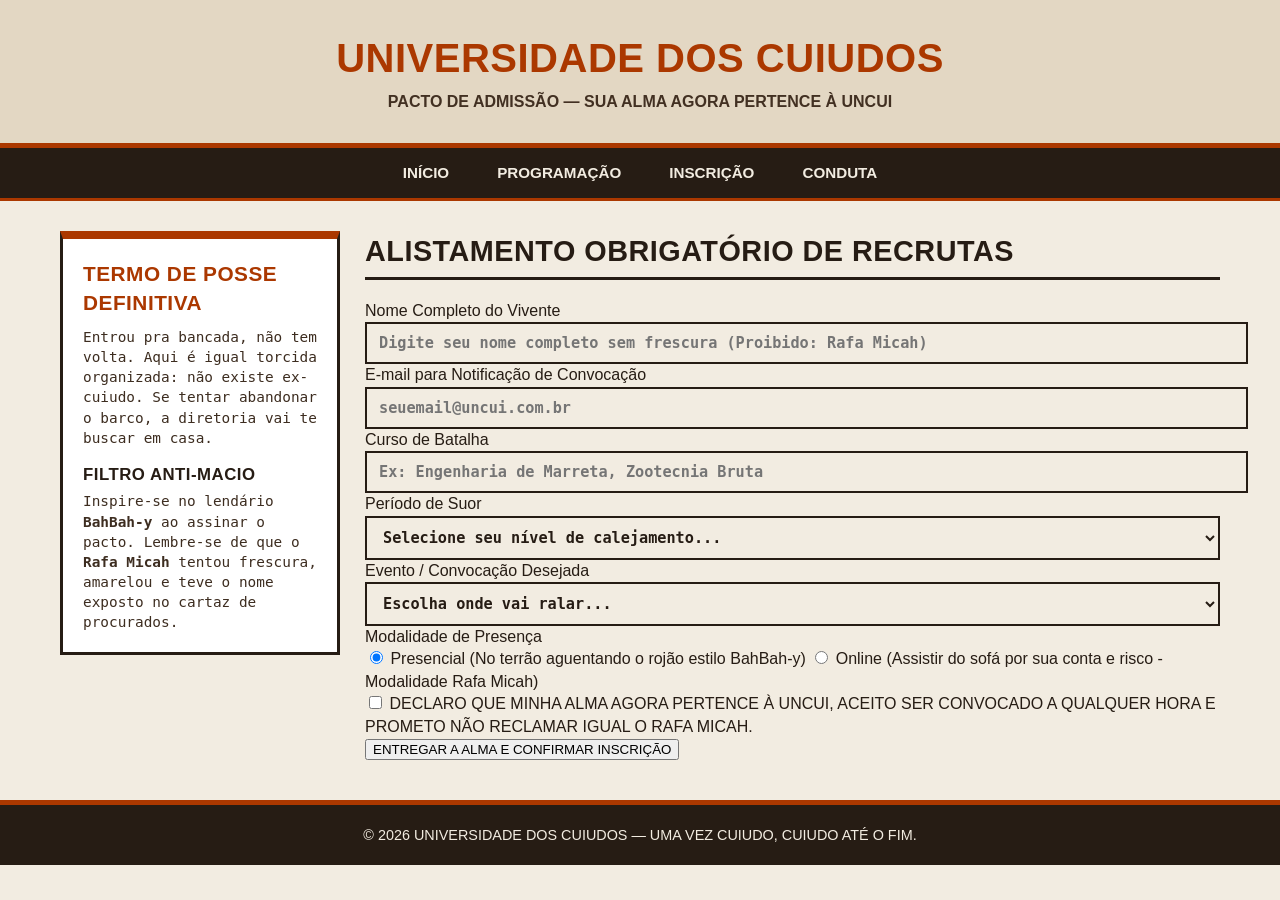
<file: inscricao.html>
<!DOCTYPE html>
<html lang="pt-br">
<head>
    <meta charset="UTF-8">
    <meta name="viewport" content="width=device-width, initial-scale=1.0">
    <title>Admissão - Universidade Dos Cuiudos</title>
    <link rel="stylesheet" href="style.css">
</head>
<body>
    <header class="topo">
        <h1>UNIVERSIDADE DOS CUIUDOS</h1>
        <p>PACTO DE ADMISSÃO — SUA ALMA AGORA PERTENCE À UNCUI</p>
    </header>

    <nav class="menu">
        <ul>
            <li><a href="index.html">Início</a></li>
            <li><a href="programacao.html">Programação</a></li>
            <li><a href="inscricao.html">Inscrição</a></li>
            <li><a href="regras.html">Conduta</a></li>
        </ul>
    </nav>

    <main class="miolo">
        <aside class="aviso">
            <h2>TERMO DE POSSE DEFINITIVA</h2>
            <p>Entrou pra bancada, não tem volta. Aqui é igual torcida organizada: não existe ex-cuiudo. Se tentar abandonar o barco, a diretoria vai te buscar em casa.</p>
            
            <h3>FILTRO ANTI-MACIO</h3>
            <p>Inspire-se no lendário <strong>BahBah-y</strong> ao assinar o pacto. Lembre-se de que o <strong>Rafa Micah</strong> tentou frescura, amarelou e teve o nome exposto no cartaz de procurados.</p>
        </aside>

        <section class="mural">
            <h2>ALISTAMENTO OBRIGATÓRIO DE RECRUTAS</h2>

            <form class="formulario">
                <div class="campo">
                    <label for="nome">Nome Completo do Vivente</label>
                    <input type="text" id="nome" name="nome" placeholder="Digite seu nome completo sem frescura (Proibido: Rafa Micah)" required>
                </div>

                <div class="campo">
                    <label for="email">E-mail para Notificação de Convocação</label>
                    <input type="email" id="email" name="email" placeholder="seuemail@uncui.com.br" required>
                </div>

                <div class="campo">
                    <label for="curso">Curso de Batalha</label>
                    <input type="text" id="curso" name="curso" placeholder="Ex: Engenharia de Marreta, Zootecnia Bruta" required>
                </div>

                <div class="campo">
                    <label for="periodo">Período de Suor</label>
                    <select id="periodo" name="periodo" required>
                        <option value="" disabled selected>Selecione seu nível de calejamento...</option>
                        <option value="1">1º Período (Calouro Encurralado)</option>
                        <option value="2">2º Período (Engolidor de Poeira)</option>
                        <option value="3">3º Período (Sobrevivente do Terrão)</option>
                        <option value="4">4º Período (Lixador de Motor)</option>
                        <option value="5">5º Período (Meio-Cuiudo de Respeito)</option>
                        <option value="6">6º Período (Operador de Marreta)</option>
                        <option value="7">7º Período (Veterano Sem Dente)</option>
                        <option value="8">8º Período ou Veterano Casca-Grossa (Nível BahBah-y)</option>
                    </select>
                </div>

                <div class="campo">
                    <label for="evento">Evento / Convocação Desejada</label>
                    <select id="evento" name="evento" required>
                        <option value="" disabled selected>Escolha onde vai ralar...</option>
                        <option value="costela">I Congresso de Costela no Fogo de Chão</option>
                        <option value="hackathon">Hackathon C Puro e Terminal Preto</option>
                        <option value="truco">Torneio Interclasses de Truco Cego</option>
                        <option value="mecanica">Conserto de Motores com Arame</option>
                        <option value="futebol">Futebol em Terra Batida</option>
                        <option value="cafe">Degustação de Café Amargo Fervido</option>
                    </select>
                </div>

                <div class="campo">
                    <label>Modalidade de Presença</label>
                    <div class="radio-grupo">
                        <label class="radio-item">
                            <input type="radio" name="modalidade" value="presencial" checked> Presencial (No terrão aguentando o rojão estilo BahBah-y)
                        </label>
                        <label class="radio-item">
                            <input type="radio" name="modalidade" value="online"> Online (Assistir do sofá por sua conta e risco - Modalidade Rafa Micah)
                        </label>
                    </div>
                </div>

                <div class="campo">
                    <label class="radio-item">
                        <input type="checkbox" id="confirmacao" name="confirmacao" required>
                        DECLARO QUE MINHA ALMA AGORA PERTENCE À UNCUI, ACEITO SER CONVOCADO A QUALQUER HORA E PROMETO NÃO RECLAMAR IGUAL O RAFA MICAH.
                    </label>
                </div>

                <button type="submit" class="btn-envio">ENTREGAR A ALMA E CONFIRMAR INSCRIÇÃO</button>
            </form>
        </section>
    </main>

    <footer class="rodape">
        <p>© 2026 Universidade Dos Cuiudos — UMA VEZ CUIUDO, CUIUDO ATÉ O FIM.</p>
    </footer>
</body>
</html>
</file>
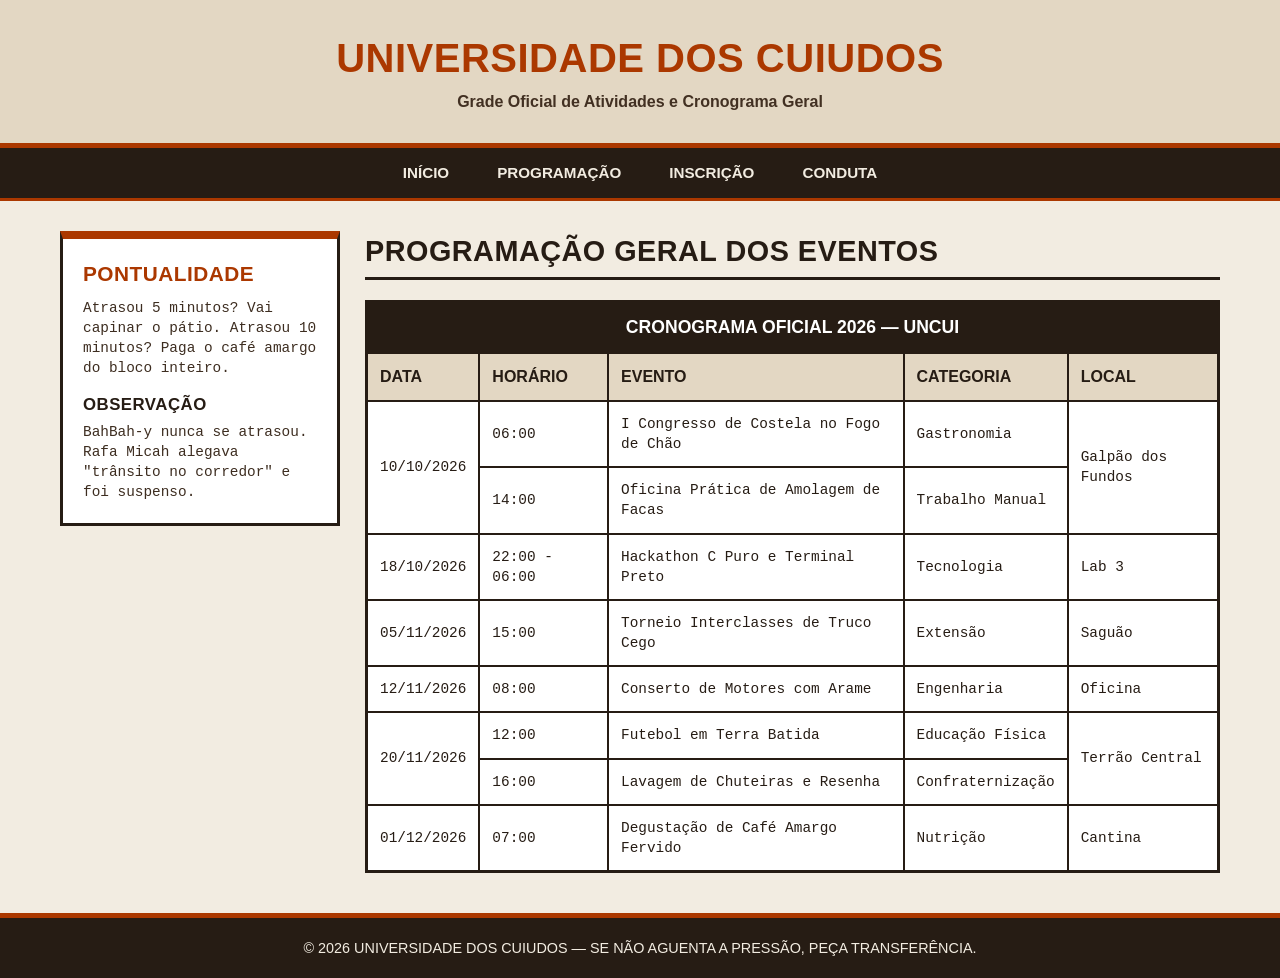
<file: programacao.html>
<!DOCTYPE html>
<html lang="pt-br">
<head>
    <meta charset="UTF-8">
    <meta name="viewport" content="width=device-width, initial-scale=1.0">
    <title>Programação - Universidade Dos Cuiudos</title>
    <link rel="stylesheet" href="style.css">
</head>
<body>
    <header class="topo">
        <h1>UNIVERSIDADE DOS CUIUDOS</h1>
        <p>Grade Oficial de Atividades e Cronograma Geral</p>
    </header>

    <nav class="menu">
        <ul>
            <li><a href="index.html">Início</a></li>
            <li><a href="programacao.html">Programação</a></li>
            <li><a href="inscricao.html">Inscrição</a></li>
            <li><a href="regras.html">Conduta</a></li>
        </ul>
    </nav>

    <main class="miolo">
        <aside class="aviso">
            <h2>PONTUALIDADE</h2>
            <p>Atrasou 5 minutos? Vai capinar o pátio. Atrasou 10 minutos? Paga o café amargo do bloco inteiro.</p>
            
            <h3>OBSERVAÇÃO</h3>
            <p>BahBah-y nunca se atrasou. Rafa Micah alegava "trânsito no corredor" e foi suspenso.</p>
        </aside>

        <section class="mural">
            <h2>PROGRAMAÇÃO GERAL DOS EVENTOS</h2>

            <table class="tabela">
                <thead>
                    <tr>
                        <th colspan="5" class="topo-tab">CRONOGRAMA OFICIAL 2026 — UNCUI</th>
                    </tr>
                    <tr>
                        <th>Data</th>
                        <th>Horário</th>
                        <th>Evento</th>
                        <th>Categoria</th>
                        <th>Local</th>
                    </tr>
                </thead>
                <tbody>
                    <tr>
                        <td rowspan="2">10/10/2026</td>
                        <td>06:00</td>
                        <td>I Congresso de Costela no Fogo de Chão</td>
                        <td>Gastronomia</td>
                        <td rowspan="2">Galpão dos Fundos</td>
                    </tr>
                    <tr>
                        <td>14:00</td>
                        <td>Oficina Prática de Amolagem de Facas</td>
                        <td>Trabalho Manual</td>
                    </tr>
                    <tr>
                        <td>18/10/2026</td>
                        <td>22:00 - 06:00</td>
                        <td>Hackathon C Puro e Terminal Preto</td>
                        <td>Tecnologia</td>
                        <td>Lab 3</td>
                    </tr>
                    <tr>
                        <td>05/11/2026</td>
                        <td>15:00</td>
                        <td>Torneio Interclasses de Truco Cego</td>
                        <td>Extensão</td>
                        <td>Saguão</td>
                    </tr>
                    <tr>
                        <td>12/11/2026</td>
                        <td>08:00</td>
                        <td>Conserto de Motores com Arame</td>
                        <td>Engenharia</td>
                        <td>Oficina</td>
                    </tr>
                    <tr>
                        <td rowspan="2">20/11/2026</td>
                        <td>12:00</td>
                        <td>Futebol em Terra Batida</td>
                        <td>Educação Física</td>
                        <td rowspan="2">Terrão Central</td>
                    </tr>
                    <tr>
                        <td>16:00</td>
                        <td>Lavagem de Chuteiras e Resenha</td>
                        <td>Confraternização</td>
                    </tr>
                    <tr>
                        <td>01/12/2026</td>
                        <td>07:00</td>
                        <td>Degustação de Café Amargo Fervido</td>
                        <td>Nutrição</td>
                        <td>Cantina</td>
                    </tr>
                </tbody>
            </table>
        </section>
    </main>

    <footer class="rodape">
        <p>© 2026 Universidade Dos Cuiudos — Se não aguenta a pressão, peça transferência.</p>
    </footer>
</body>
</html>
</file>
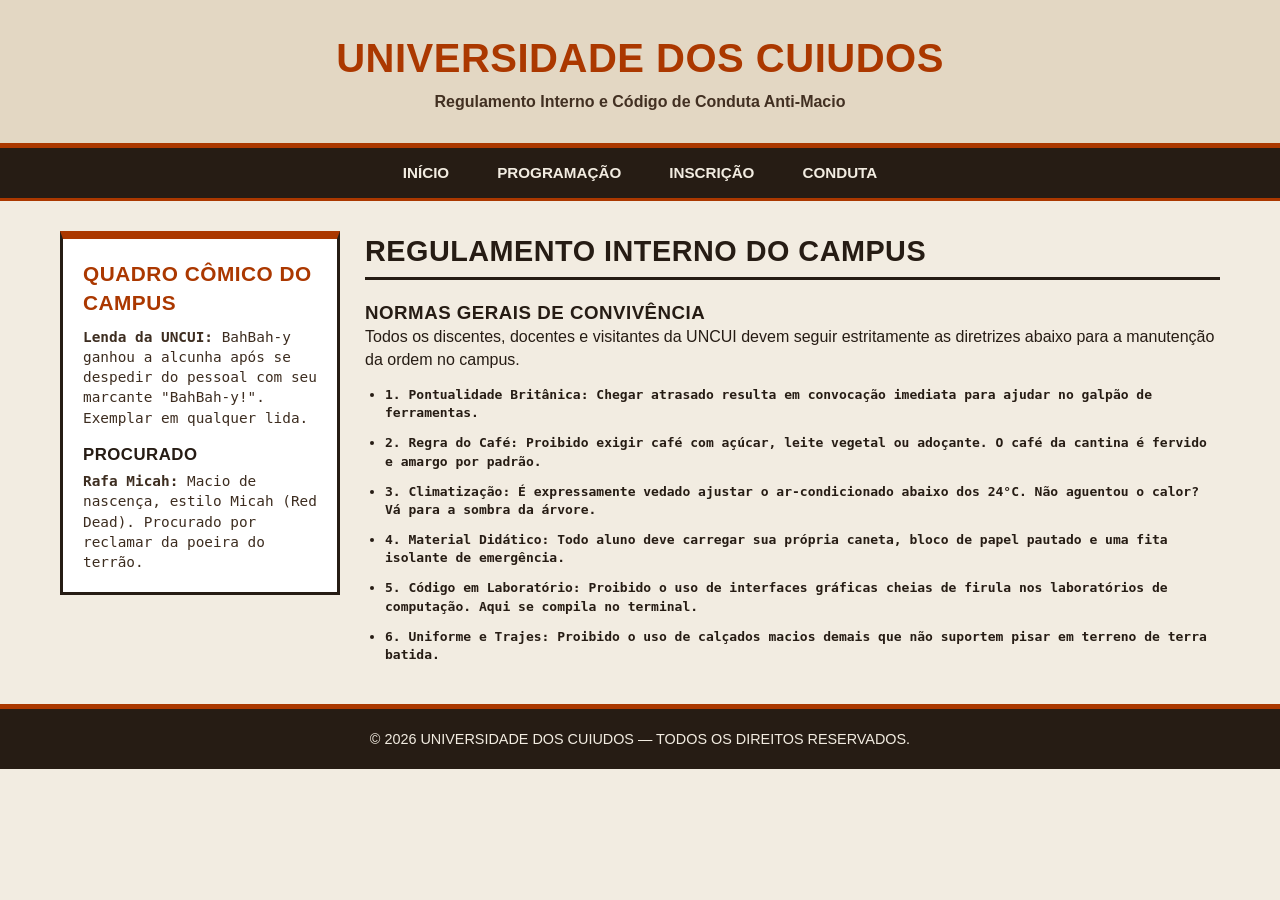
<file: regras.html>
<!DOCTYPE html>
<html lang="pt-br">
<head>
    <meta charset="UTF-8">
    <meta name="viewport" content="width=device-width, initial-scale=1.0">
    <title>Código de Conduta - Universidade Dos Cuiudos</title>
    <link rel="stylesheet" href="style.css">
</head>
<body>
    <header class="topo">
        <h1>UNIVERSIDADE DOS CUIUDOS</h1>
        <p>Regulamento Interno e Código de Conduta Anti-Macio</p>
    </header>

    <nav class="menu">
        <ul>
            <li><a href="index.html">Início</a></li>
            <li><a href="programacao.html">Programação</a></li>
            <li><a href="inscricao.html">Inscrição</a></li>
            <li><a href="regras.html">Conduta</a></li>
        </ul>
    </nav>

    <main class="miolo">
        <aside class="aviso">
            <h2>QUADRO CÔMICO DO CAMPUS</h2>
            <p><strong>Lenda da UNCUI:</strong> BahBah-y ganhou a alcunha após se despedir do pessoal com seu marcante "BahBah-y!". Exemplar em qualquer lida.</p>
            <h3>PROCURADO</h3>
            <p><strong>Rafa Micah:</strong> Macio de nascença, estilo Micah (Red Dead). Procurado por reclamar da poeira do terrão.</p>
        </aside>

        <section class="mural">
            <h2>REGULAMENTO INTERNO DO CAMPUS</h2>

            <div class="formulario">
                <h3>Normas Gerais de Convivência</h3>
                <p>Todos os discentes, docentes e visitantes da UNCUI devem seguir estritamente as diretrizes abaixo para a manutenção da ordem no campus.</p>

                <ul style="padding-left: 20px; font-family: monospace; font-weight: bold; color: #261c14; display: flex; flex-direction: column; gap: 12px; margin-top: 15px;">
                    <li>1. Pontualidade Britânica: Chegar atrasado resulta em convocação imediata para ajudar no galpão de ferramentas.</li>
                    <li>2. Regra do Café: Proibido exigir café com açúcar, leite vegetal ou adoçante. O café da cantina é fervido e amargo por padrão.</li>
                    <li>3. Climatização: É expressamente vedado ajustar o ar-condicionado abaixo dos 24°C. Não aguentou o calor? Vá para a sombra da árvore.</li>
                    <li>4. Material Didático: Todo aluno deve carregar sua própria caneta, bloco de papel pautado e uma fita isolante de emergência.</li>
                    <li>5. Código em Laboratório: Proibido o uso de interfaces gráficas cheias de firula nos laboratórios de computação. Aqui se compila no terminal.</li>
                    <li>6. Uniforme e Trajes: Proibido o uso de calçados macios demais que não suportem pisar em terreno de terra batida.</li>
                </ul>
            </div>
        </section>
    </main>

    <footer class="rodape">
        <p>© 2026 Universidade Dos Cuiudos — Todos os direitos reservados.</p>
    </footer>
</body>
</html>
</file>
<file: style.css>
body, header, nav, ul, li, a, main, aside, section, article, h1, h2, h3, p, img, footer, span, table, th, td {
    margin: 0;
    padding: 0;
    box-sizing: border-box;
}

body {
    background-color: #f2ece1;
    color: #261c14;
    font-family: Arial, sans-serif;
    line-height: 1.4;
}

h1, h2, h3, .selo {
    font-family: 'Impact', 'Arial Black', sans-serif;
    text-transform: uppercase;
    letter-spacing: 0.5px;
}

.topo {
    background-color: #e3d7c3;
    color: #261c14;
    padding: 30px 20px;
    text-align: center;
    border-bottom: 5px solid #ab3800;
}

.topo h1 {
    font-size: 2.5rem;
    color: #ab3800;
}

.topo p {
    font-size: 1rem;
    font-weight: bold;
    color: #423022;
    margin-top: 5px;
}

.menu {
    background-color: #261c14;
    border-bottom: 3px solid #ab3800;
}

.menu ul {
    list-style: none;
    display: flex;
    justify-content: center;
    flex-wrap: wrap;
}

.menu a {
    display: block;
    color: #f2ece1;
    text-decoration: none;
    padding: 14px 24px;
    font-weight: bold;
    font-size: 0.95rem;
    text-transform: uppercase;
}

.menu a:hover {
    background-color: #ab3800;
    color: #ffffff;
}

.miolo {
    max-width: 1200px;
    margin: 30px auto;
    padding: 0 20px;
    display: flex;
    gap: 25px;
    align-items: flex-start;
}

.aviso {
    flex: 0 0 280px;
    background-color: #ffffff;
    padding: 20px;
    border: 3px solid #261c14;
    border-top: 8px solid #ab3800;
}

.aviso h2 {
    color: #ab3800;
    font-size: 1.3rem;
    margin-bottom: 10px;
}

.aviso h3 {
    color: #261c14;
    font-size: 1.05rem;
    margin-top: 15px;
    margin-bottom: 5px;
}

.aviso p {
    font-size: 0.9rem;
    color: #3d2d20;
    font-family: monospace;
}

.mural {
    flex: 1;
}

.mural h2 {
    color: #261c14;
    font-size: 1.8rem;
    margin-bottom: 20px;
    padding-bottom: 6px;
    border-bottom: 3px solid #261c14;
}

.grade {
    display: flex;
    flex-wrap: wrap;
    gap: 20px;
}

.card {
    flex: 1 1 calc(33.333% - 20px);
    width: 100%;
    background-color: #ffffff;
    padding: 16px;
    border: 3px solid #261c14;
    display: flex;
    flex-direction: column;
}

.card img {
    width: 100%;
    height: 220px;
    object-fit: cover;
    object-position: top;
    background-color: #d9ceb9;
    border: 2px solid #261c14;
    margin-bottom: 12px;
}

.selo {
    background-color: #ab3800;
    color: #ffffff;
    font-size: 0.75rem;
    padding: 3px 8px;
    width: fit-content;
    margin-bottom: 10px;
}

.card h3 {
    color: #261c14;
    font-size: 1.1rem;
    margin-bottom: 10px;
}

.card p {
    font-size: 0.85rem;
    font-family: monospace;
    color: #261c14;
    margin-bottom: 4px;
    font-weight: bold;
}

.card .detalhe {
    color: #544131;
    font-weight: normal;
    margin-top: 8px;
    padding-top: 8px;
    border-top: 2px dashed #d9ceb9;
}

.tabela {
    width: 100%;
    border-collapse: collapse;
    background-color: #ffffff;
    border: 3px solid #261c14;
}

.tabela th, .tabela td {
    padding: 12px;
    border: 2px solid #261c14;
    text-align: left;
    font-size: 0.9rem;
    font-family: monospace;
}

.tabela th {
    background-color: #e3d7c3;
    color: #261c14;
    font-family: 'Impact', sans-serif;
    font-size: 1rem;
    text-transform: uppercase;
}

.tabela .topo-tab {
    background-color: #261c14;
    color: #ffffff;
    text-align: center;
    font-size: 1.1rem;
}

.rodape {
    background-color: #261c14;
    color: #f2ece1;
    text-align: center;
    padding: 20px;
    margin-top: 40px;
    font-size: 0.9rem;
    border-top: 5px solid #ab3800;
    font-family: 'Impact', sans-serif;
    text-transform: uppercase;
}

@media (max-width: 850px) {
    .miolo {
        flex-direction: column;
    }

    .aviso {
        width: 100%;
        flex: none;
    }

    .card {
        flex: 1 1 calc(50% - 20px);
    }
}

@media (max-width: 550px) {
    .card {
        flex: 1 1 100%;
    }

    .menu ul {
        flex-direction: column;
    }

    .menu a {
        text-align: center;
        border-bottom: 1px solid #3d2d20;
    }
}

.campo input[type="text"],
.campo input[type="email"],
.campo select,
.campo textarea {
    width: 100%;
    padding: 10px 12px;
    border: 2px solid #261c14;
    background-color: #f2ece1;
    color: #261c14;
    font-family: monospace;
    font-size: 0.95rem;
    font-weight: bold;
    border-radius: 0;
}
</file>
